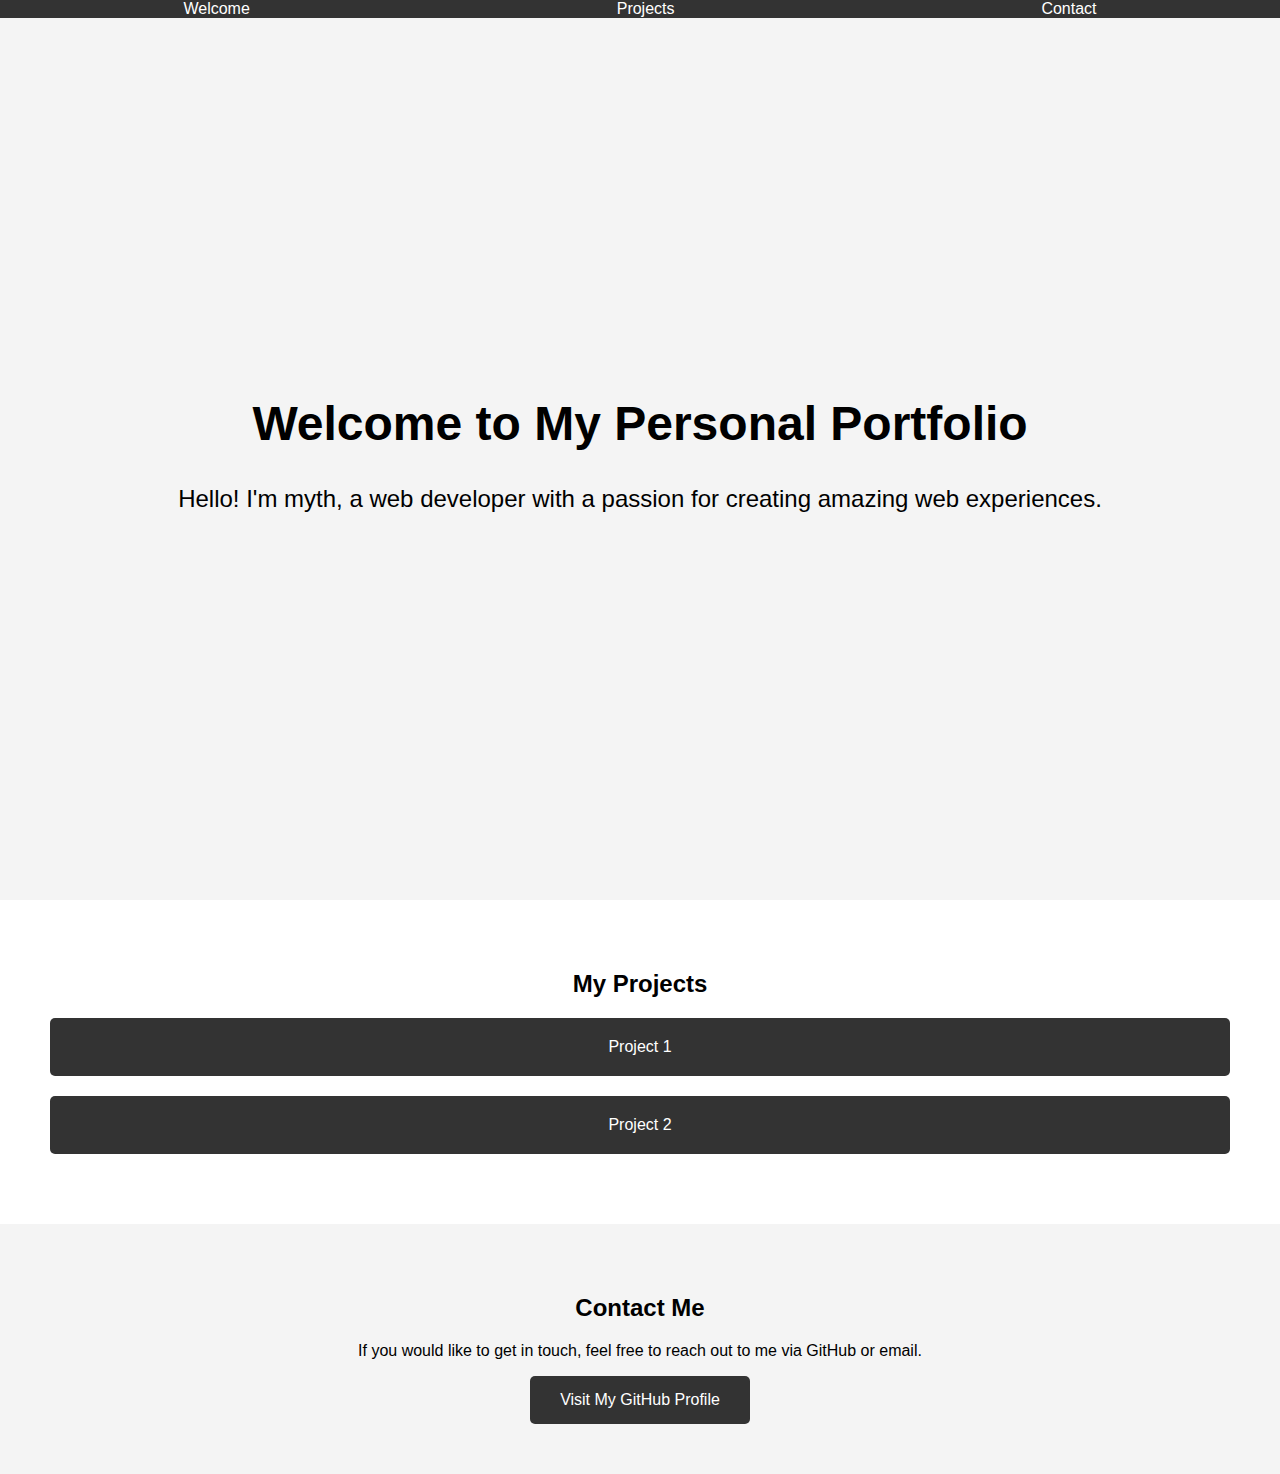
<file: freecodecamp/Personal Portfolio Webpage/index.html>
<!DOCTYPE html>
<html lang="en">
<head>
    <meta charset="UTF-8">
    <meta name="viewport" content="width=device-width, initial-scale=1.0">
    <title>Personal Portfolio</title>
    <link rel="stylesheet" href="styles.css">
</head>
<body>

    <!-- Navbar Section -->
    <nav id="navbar">
        <ul>
            <li><a href="#welcome-section">Welcome</a></li>
            <li><a href="#projects">Projects</a></li>
            <li><a href="#contact">Contact</a></li>
        </ul>
    </nav>

    <!-- Welcome Section -->
    <section id="welcome-section">
        <h1>Welcome to My Personal Portfolio</h1>
        <p>Hello! I'm myth, a web developer with a passion for creating amazing web experiences.</p>
    </section>

    <!-- Projects Section -->
    <section id="projects">
        <h2>My Projects</h2>
        <div class="project-tile">
            <a href="https://example.com/project1" target="_blank">Project 1</a>
        </div>
        <div class="project-tile">
            <a href="https://example.com/project2" target="_blank">Project 2</a>
        </div>
    </section>

    <!-- Contact Section -->
    <section id="contact">
        <h2>Contact Me</h2>
        <p>If you would like to get in touch, feel free to reach out to me via GitHub or email.</p>
        <a id="profile-link" href="https://github.com/cooldude8" target="_blank">Visit My GitHub Profile</a>
    </section>

</body>
</html>
</file>
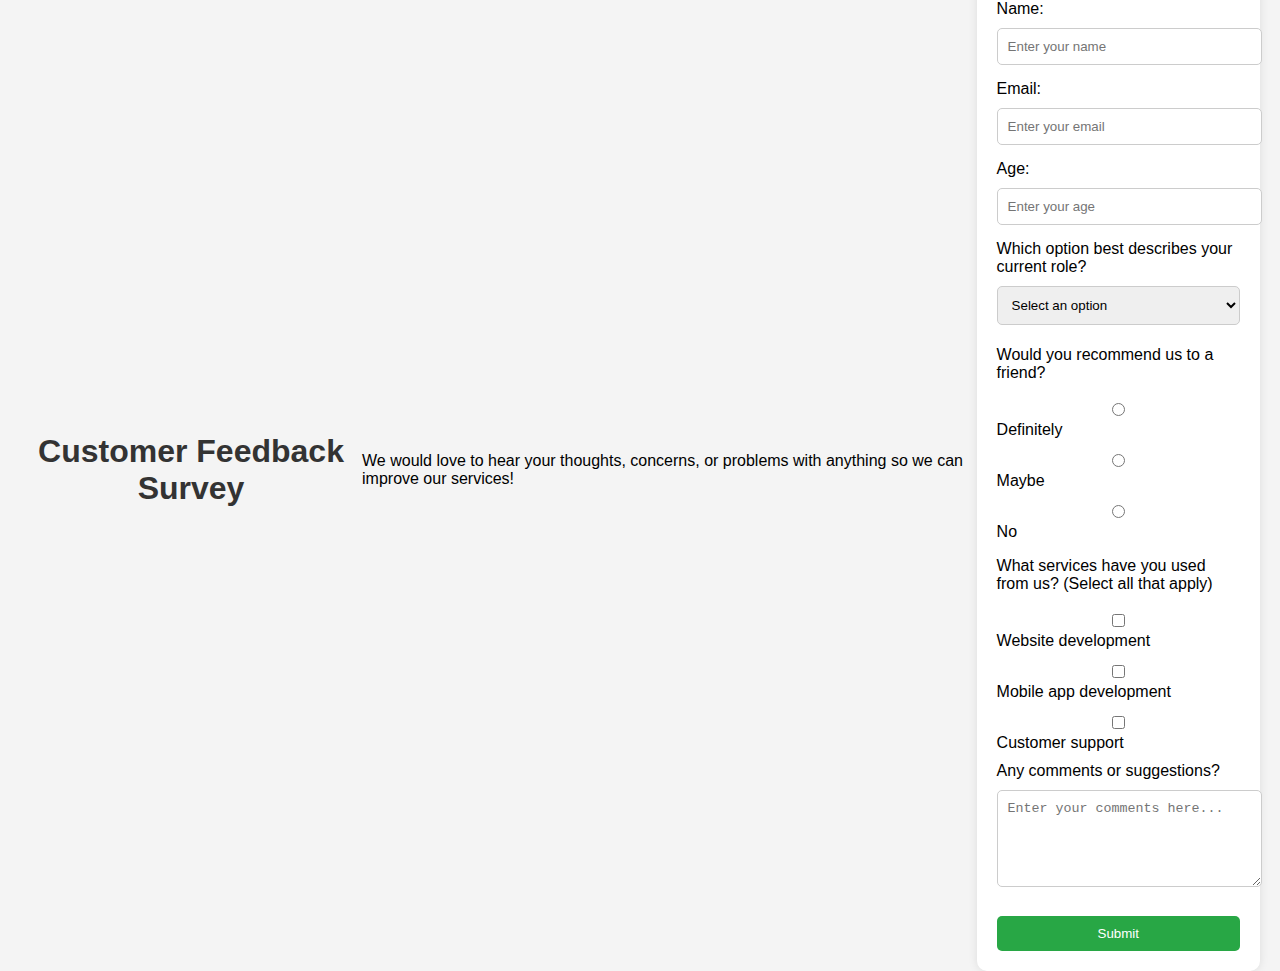
<file: freecodecamp/surveyform/index.html>
<!DOCTYPE html>
<html lang="en">
<head>
    <meta charset="UTF-8">
    <meta name="viewport" content="width=device-width, initial-scale=1.0">
    <title>Survey Form</title>
    <link rel="stylesheet" href="styles.css">
</head>
<body>
    <h1 id="title">Customer Feedback Survey</h1>
    
    <p id="description">We would love to hear your thoughts, concerns, or problems with anything so we can improve our services!</p>
    
    <form id="survey-form">
        <label id="name-label" for="name">Name:</label>
        <input id="name" type="text" placeholder="Enter your name" required>
        
        <label id="email-label" for="email">Email:</label>
        <input id="email" type="email" placeholder="Enter your email" required>
        
        <label id="number-label" for="number">Age:</label>
        <input id="number" type="number" placeholder="Enter your age" min="10" max="99" required>
        
        <label for="dropdown">Which option best describes your current role?</label>
        <select id="dropdown" required>
            <option disabled selected>Select an option</option>
            <option value="student">Student</option>
            <option value="job">Full-time job</option>
            <option value="freelancer">Freelancer</option>
            <option value="other">Other</option>
        </select>
        
        <p>Would you recommend us to a friend?</p>
        <label><input type="radio" name="recommend" value="definitely"> Definitely</label>
        <label><input type="radio" name="recommend" value="maybe"> Maybe</label>
        <label><input type="radio" name="recommend" value="no"> No</label>
        
        <p>What services have you used from us? (Select all that apply)</p>
        <label><input type="checkbox" value="website" name="services"> Website development</label>
        <label><input type="checkbox" value="mobile" name="services"> Mobile app development</label>
        <label><input type="checkbox" value="support" name="services"> Customer support</label>
        
        <label for="comments">Any comments or suggestions?</label>
        <textarea id="comments" rows="5" placeholder="Enter your comments here..."></textarea>
        
        <button id="submit" type="submit">Submit</button>
    </form>
</body>
</html>
</file>
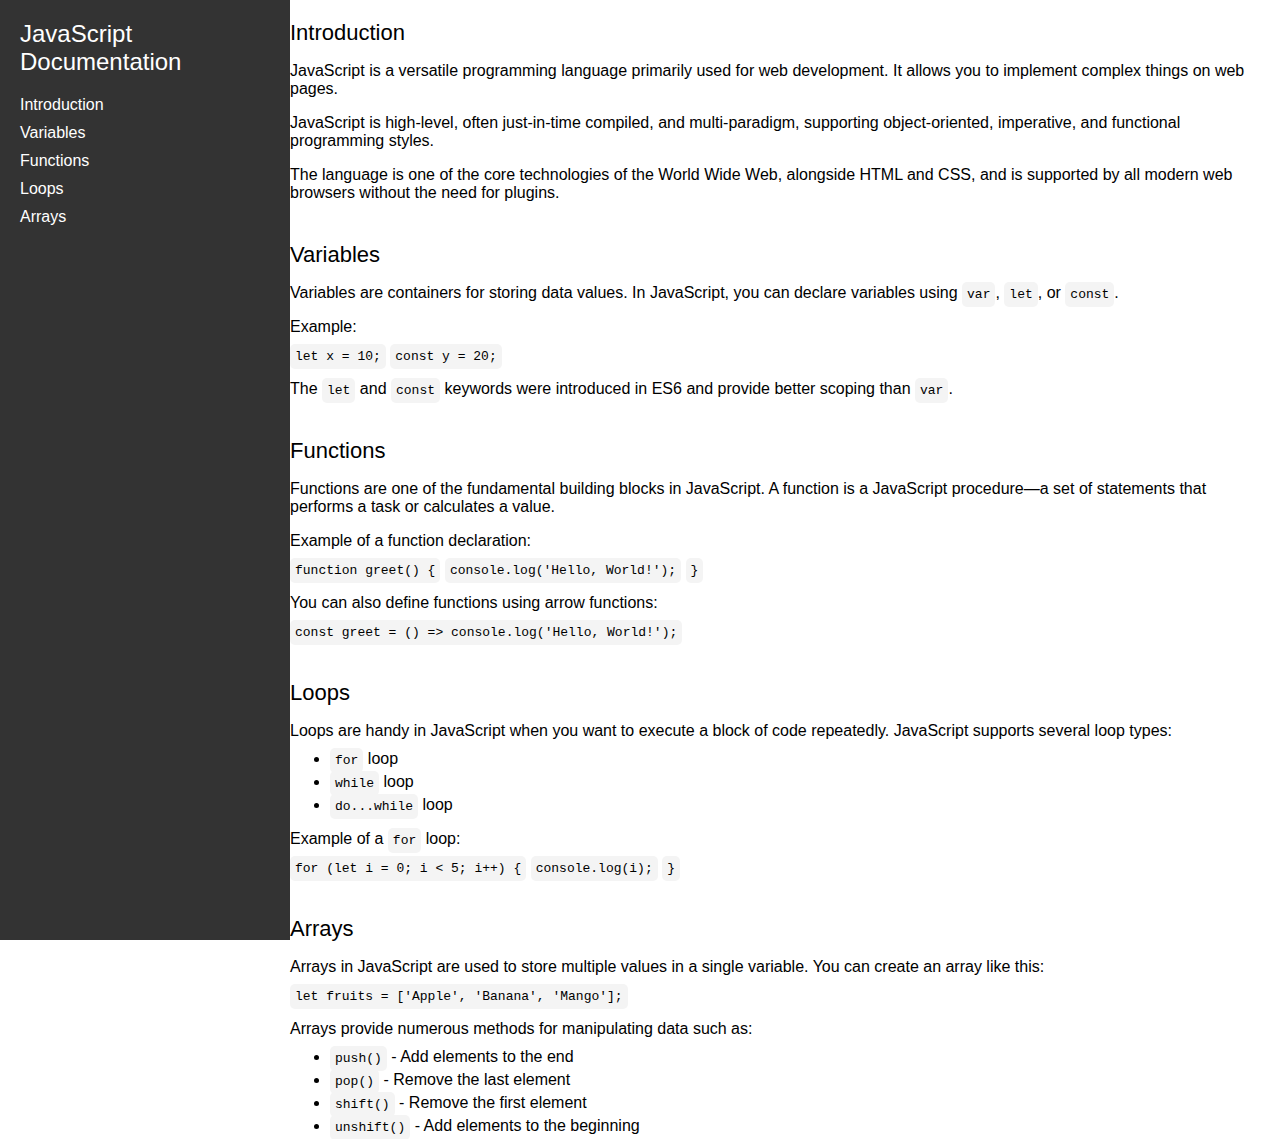
<file: freecodecamp/technical documentation/index.html>
<!DOCTYPE html>
<html lang="en">
<head>
    <meta charset="UTF-8">
    <meta name="viewport" content="width=device-width, initial-scale=1.0">
    <title>JavaScript Documentation</title>
    <link rel="stylesheet" href="styles.css">
</head>
<body>

    <!-- Navbar Section -->
    <nav id="navbar">
        <header>JavaScript Documentation</header>
        <a class="nav-link" href="#Introduction">Introduction</a>
        <a class="nav-link" href="#Variables">Variables</a>
        <a class="nav-link" href="#Functions">Functions</a>
        <a class="nav-link" href="#Loops">Loops</a>
        <a class="nav-link" href="#Arrays">Arrays</a>
    </nav>

    <!-- Main Documentation Section -->
    <main id="main-doc">
        <!-- Section 1: Introduction -->
        <section class="main-section" id="Introduction">
            <header>Introduction</header>
            <p>JavaScript is a versatile programming language primarily used for web development. It allows you to implement complex things on web pages.</p>
            <p>JavaScript is high-level, often just-in-time compiled, and multi-paradigm, supporting object-oriented, imperative, and functional programming styles.</p>
            <p>The language is one of the core technologies of the World Wide Web, alongside HTML and CSS, and is supported by all modern web browsers without the need for plugins.</p>
        </section>

        <!-- Section 2: Variables -->
        <section class="main-section" id="Variables">
            <header>Variables</header>
            <p>Variables are containers for storing data values. In JavaScript, you can declare variables using <code>var</code>, <code>let</code>, or <code>const</code>.</p>
            <p>Example:</p>
            <code>let x = 10;</code>
            <code>const y = 20;</code>
            <p>The <code>let</code> and <code>const</code> keywords were introduced in ES6 and provide better scoping than <code>var</code>.</p>
        </section>

        <!-- Section 3: Functions -->
        <section class="main-section" id="Functions">
            <header>Functions</header>
            <p>Functions are one of the fundamental building blocks in JavaScript. A function is a JavaScript procedure—a set of statements that performs a task or calculates a value.</p>
            <p>Example of a function declaration:</p>
            <code>function greet() {</code>
            <code>  console.log('Hello, World!');</code>
            <code>}</code>
            <p>You can also define functions using arrow functions:</p>
            <code>const greet = () => console.log('Hello, World!');</code>
        </section>

        <!-- Section 4: Loops -->
        <section class="main-section" id="Loops">
            <header>Loops</header>
            <p>Loops are handy in JavaScript when you want to execute a block of code repeatedly. JavaScript supports several loop types:</p>
            <ul>
                <li><code>for</code> loop</li>
                <li><code>while</code> loop</li>
                <li><code>do...while</code> loop</li>
            </ul>
            <p>Example of a <code>for</code> loop:</p>
            <code>for (let i = 0; i < 5; i++) {</code>
            <code>  console.log(i);</code>
            <code>}</code>
        </section>

        <!-- Section 5: Arrays -->
        <section class="main-section" id="Arrays">
            <header>Arrays</header>
            <p>Arrays in JavaScript are used to store multiple values in a single variable. You can create an array like this:</p>
            <code>let fruits = ['Apple', 'Banana', 'Mango'];</code>
            <p>Arrays provide numerous methods for manipulating data such as:</p>
            <ul>
                <li><code>push()</code> - Add elements to the end</li>
                <li><code>pop()</code> - Remove the last element</li>
                <li><code>shift()</code> - Remove the first element</li>
                <li><code>unshift()</code> - Add elements to the beginning</li>
            </ul>
        </section>
    </main>

</body>
</html>
</file>
<file: freecodecamp/Personal Portfolio Webpage/styles.css>
/* General page styling */
body {
    font-family: Arial, sans-serif;
    margin: 0;
    padding: 0;
    box-sizing: border-box;
}

/* Navbar styling */
#navbar {
    background-color: #333;
    color: white;
    position: fixed;
    top: 0;
    width: 100%;
    z-index: 1;
}

#navbar ul {
    display: flex;
    list-style-type: none;
    padding: 0;
    margin: 0;
    justify-content: space-around;
}

#navbar a {
    color: white;
    text-decoration: none;
    padding: 15px;
}

#navbar a:hover {
    background-color: #555;
}

/* Welcome section styling */
#welcome-section {
    height: 100vh;
    display: flex;
    flex-direction: column;
    justify-content: center;
    align-items: center;
    background-color: #f4f4f4;
    text-align: center;
}

#welcome-section h1 {
    font-size: 3rem;
    margin-bottom: 10px;
}

#welcome-section p {
    font-size: 1.5rem;
}

/* Projects section styling */
#projects {
    padding: 50px;
    text-align: center;
    background-color: #fff;
}

#projects h2 {
    margin-bottom: 20px;
}

.project-tile {
    margin-bottom: 20px;
}

.project-tile a {
    display: block;
    padding: 20px;
    background-color: #333;
    color: white;
    text-decoration: none;
    border-radius: 5px;
}

.project-tile a:hover {
    background-color: #555;
}

/* Contact section styling */
#contact {
    padding: 50px;
    text-align: center;
    background-color: #f4f4f4;
}

#contact a {
    display: inline-block;
    padding: 15px 30px;
    background-color: #333;
    color: white;
    text-decoration: none;
    border-radius: 5px;
}

#contact a:hover {
    background-color: #555;
}

/* Media query for responsiveness */
@media (max-width: 768px) {
    #navbar ul {
        flex-direction: column;
    }

    #welcome-section h1 {
        font-size: 2.5rem;
    }
}
</file>
<file: freecodecamp/surveyform/styles.css>
body {
    font-family: Arial, sans-serif;
    background-color: #f4f4f4;
    margin: 0;
    padding: 20px;
    display: flex;
    justify-content: center;
    align-items: center;
    height: 100vh;
}

h1 {
    text-align: center;
    color: #333;
}

#survey-form {
    background-color: white;
    padding: 20px;
    border-radius: 10px;
    box-shadow: 0 0 10px rgba(0, 0, 0, 0.1);
    width: 300px;
}

label {
    display: block;
    margin: 10px 0 5px;
}

input, select, textarea {
    width: 100%;
    padding: 10px;
    margin: 5px 0;
    border-radius: 5px;
    border: 1px solid #ccc;
}

button {
    background-color: #28a745;
    color: white;
    border: none;
    padding: 10px;
    width: 100%;
    border-radius: 5px;
    margin-top: 20px;
    cursor: pointer;
}

button:hover {
    background-color: #218838;
}
</file>
<file: freecodecamp/technical documentation/styles.css>
/* General Page Styles */
body {
    font-family: Arial, sans-serif;
    margin: 0;
    display: flex;
    height: 100vh;
}

#navbar {
    background-color: #333;
    color: white;
    padding: 20px;
    position: fixed;
    top: 0;
    left: 0;
    height: 100%;
    width: 250px;
    overflow-y: auto;
}

#navbar header {
    font-size: 24px;
    margin-bottom: 20px;
}

#navbar a {
    color: white;
    text-decoration: none;
    display: block;
    margin: 10px 0;
}

#navbar a:hover {
    background-color: #575757;
}

/* Main Documentation */
#main-doc {
    margin-left: 270px;
    padding: 20px;
    width: 100%;
}

.main-section {
    margin-bottom: 40px;
}

header {
    font-size: 22px;
    margin-bottom: 10px;
}

p, code {
    margin-bottom: 10px;
}

code {
    background-color: #f4f4f4;
    padding: 5px;
    border-radius: 5px;
}

ul {
    margin-top: 10px;
}

li {
    margin-bottom: 5px;
}

/* Media Queries */
@media screen and (max-width: 768px) {
    #navbar {
        width: 100%;
        position: relative;
    }

    #main-doc {
        margin-left: 0;
    }
}
</file>
